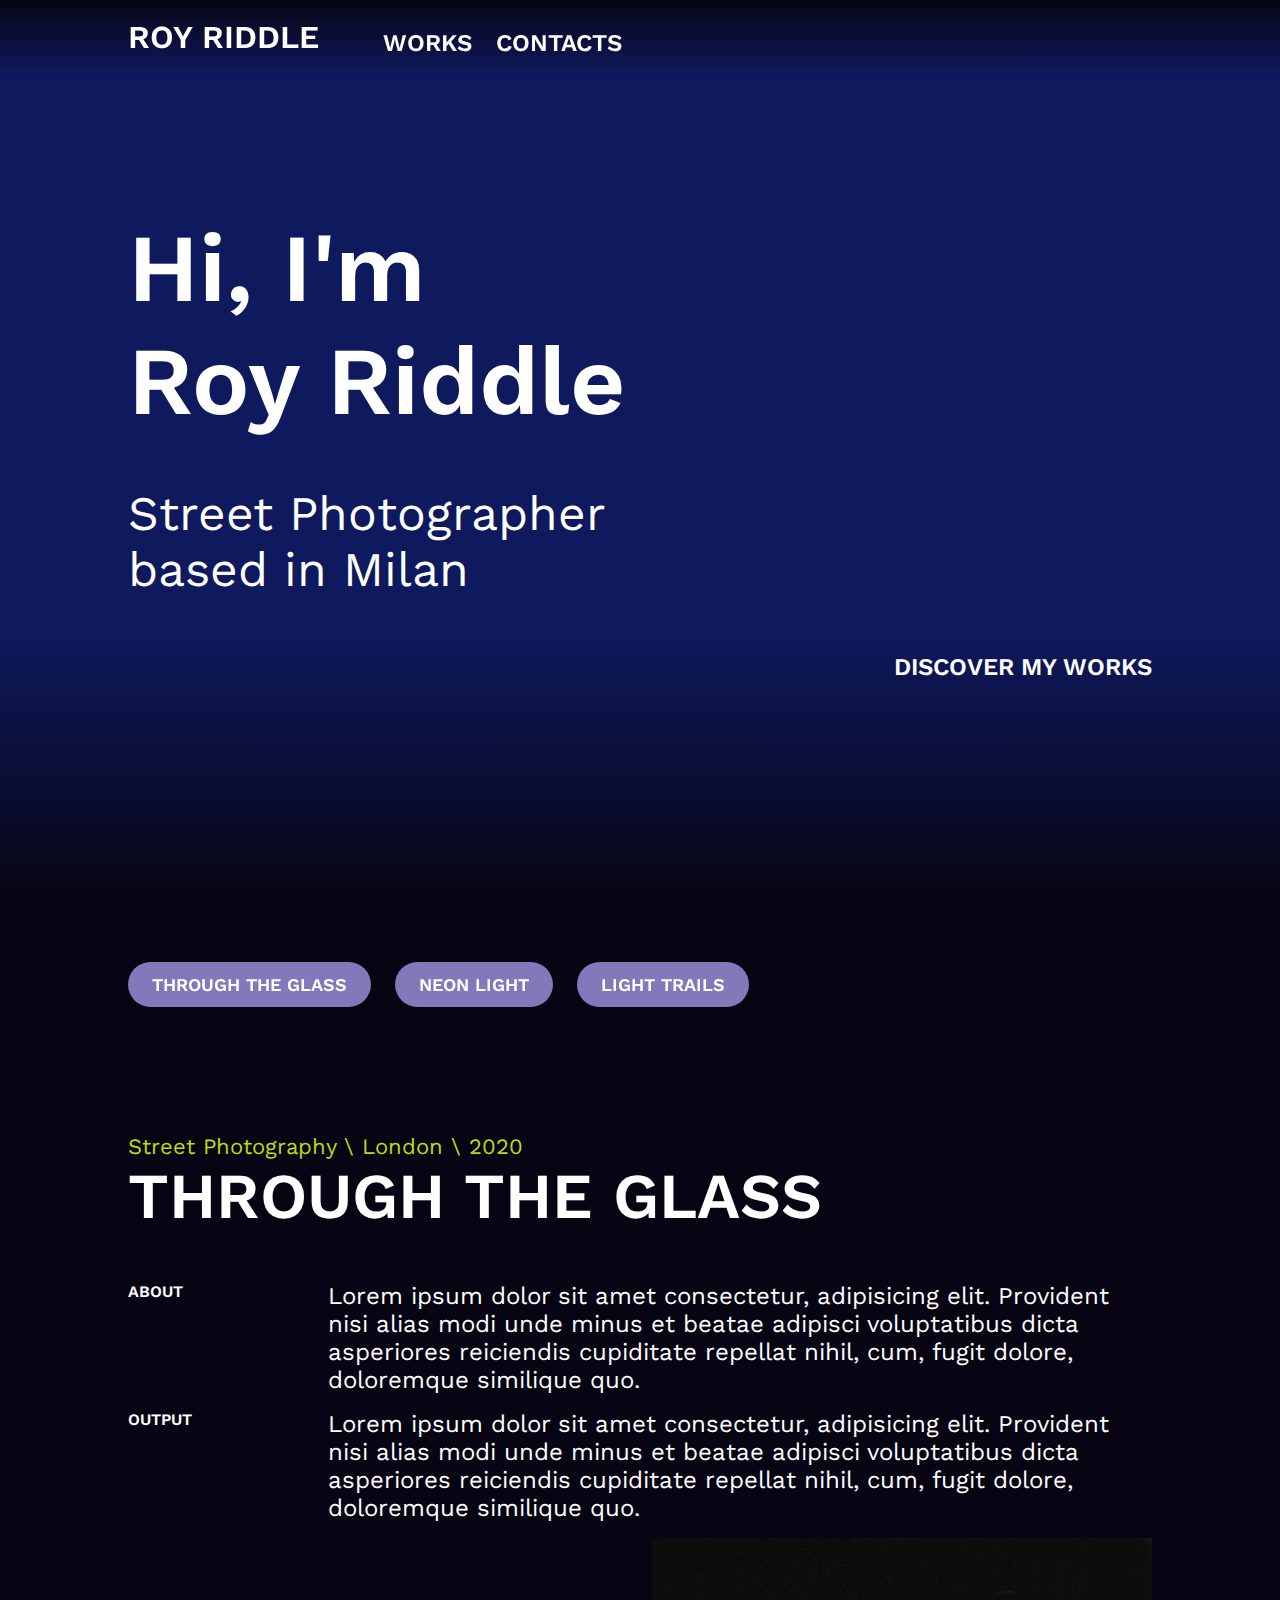
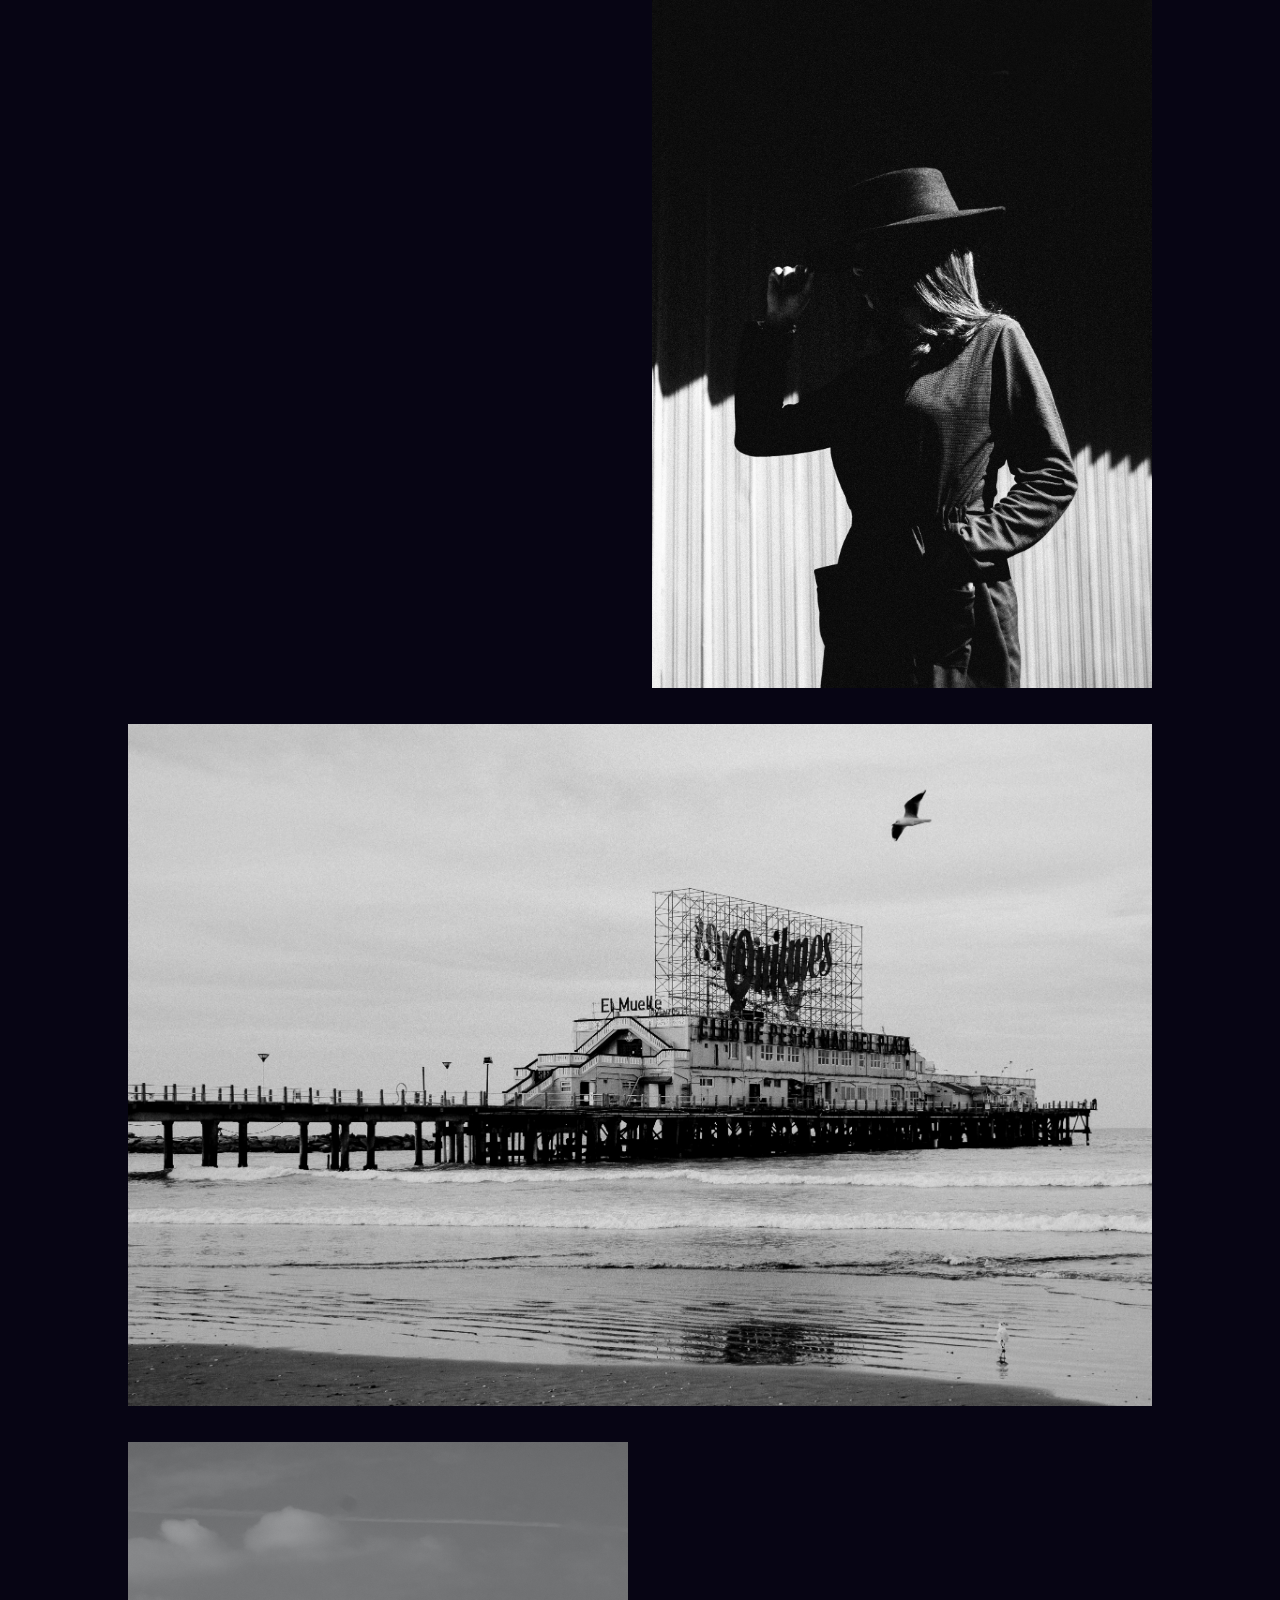
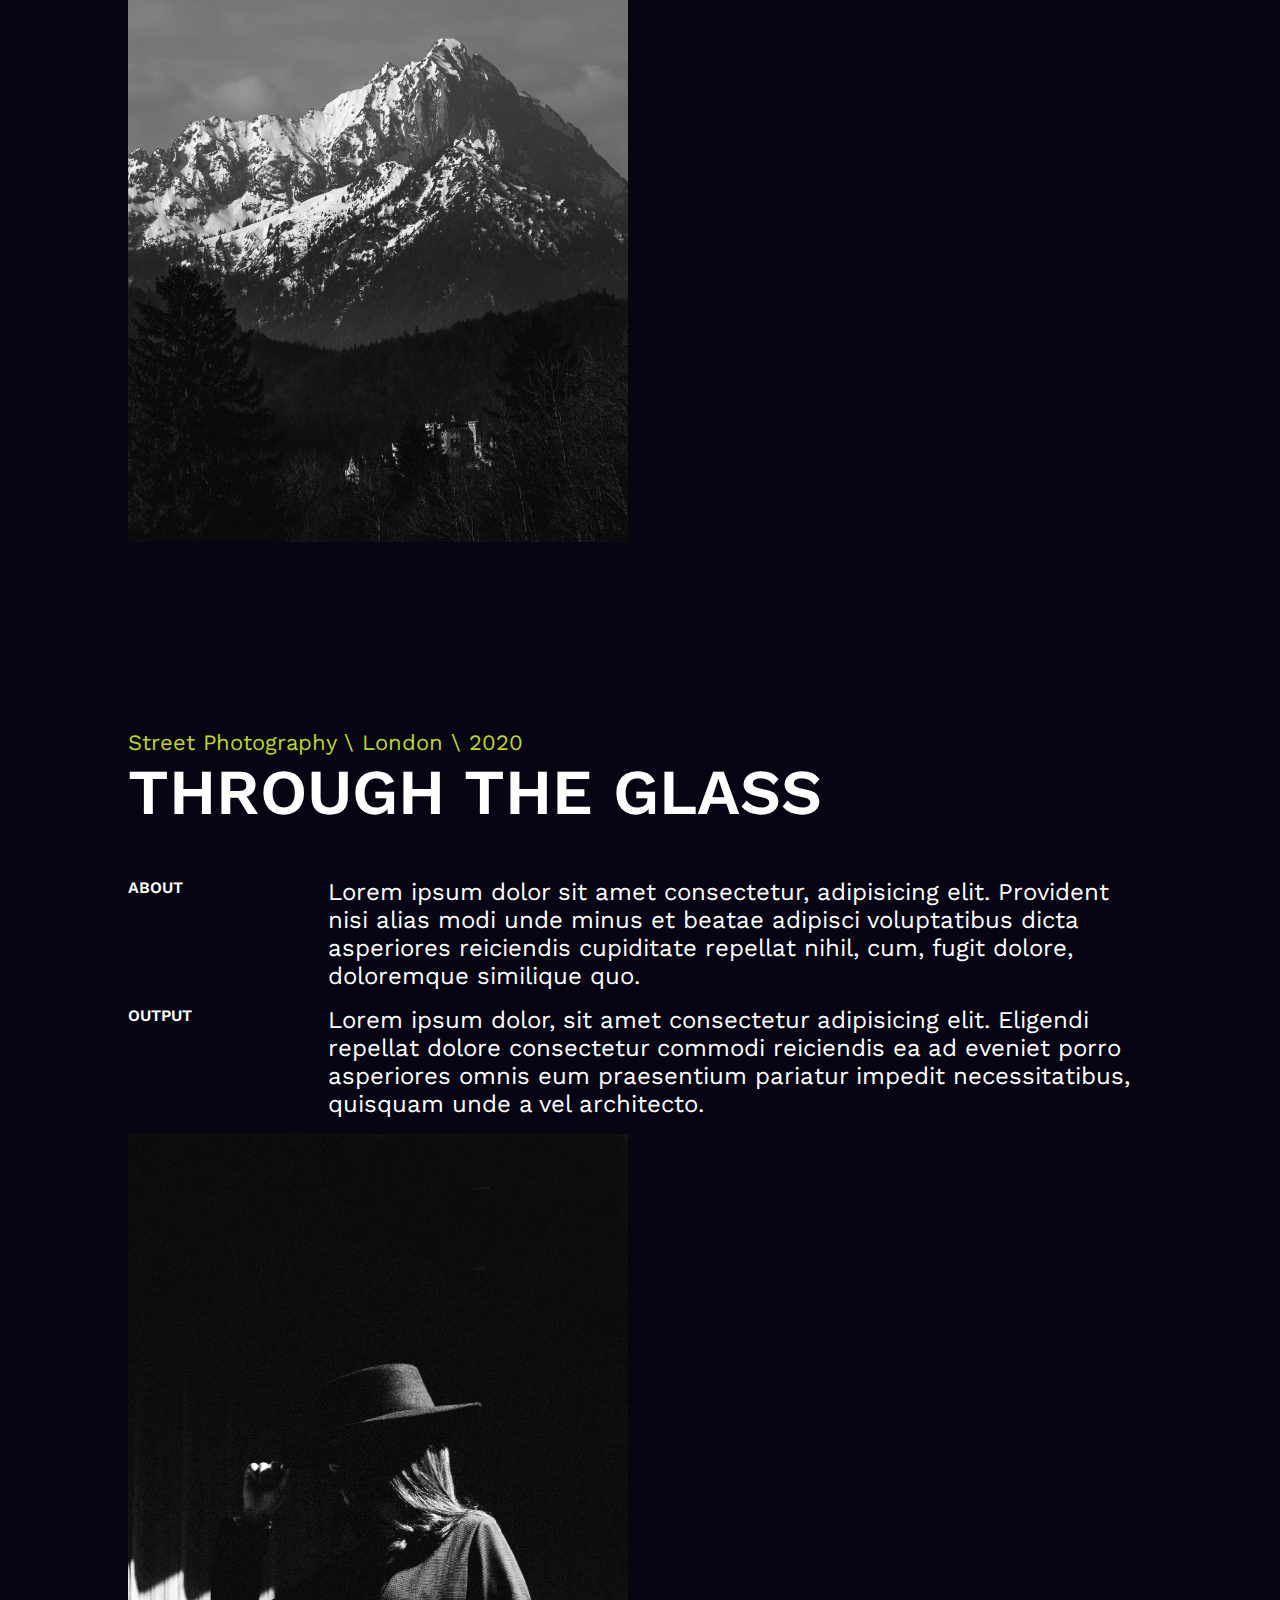
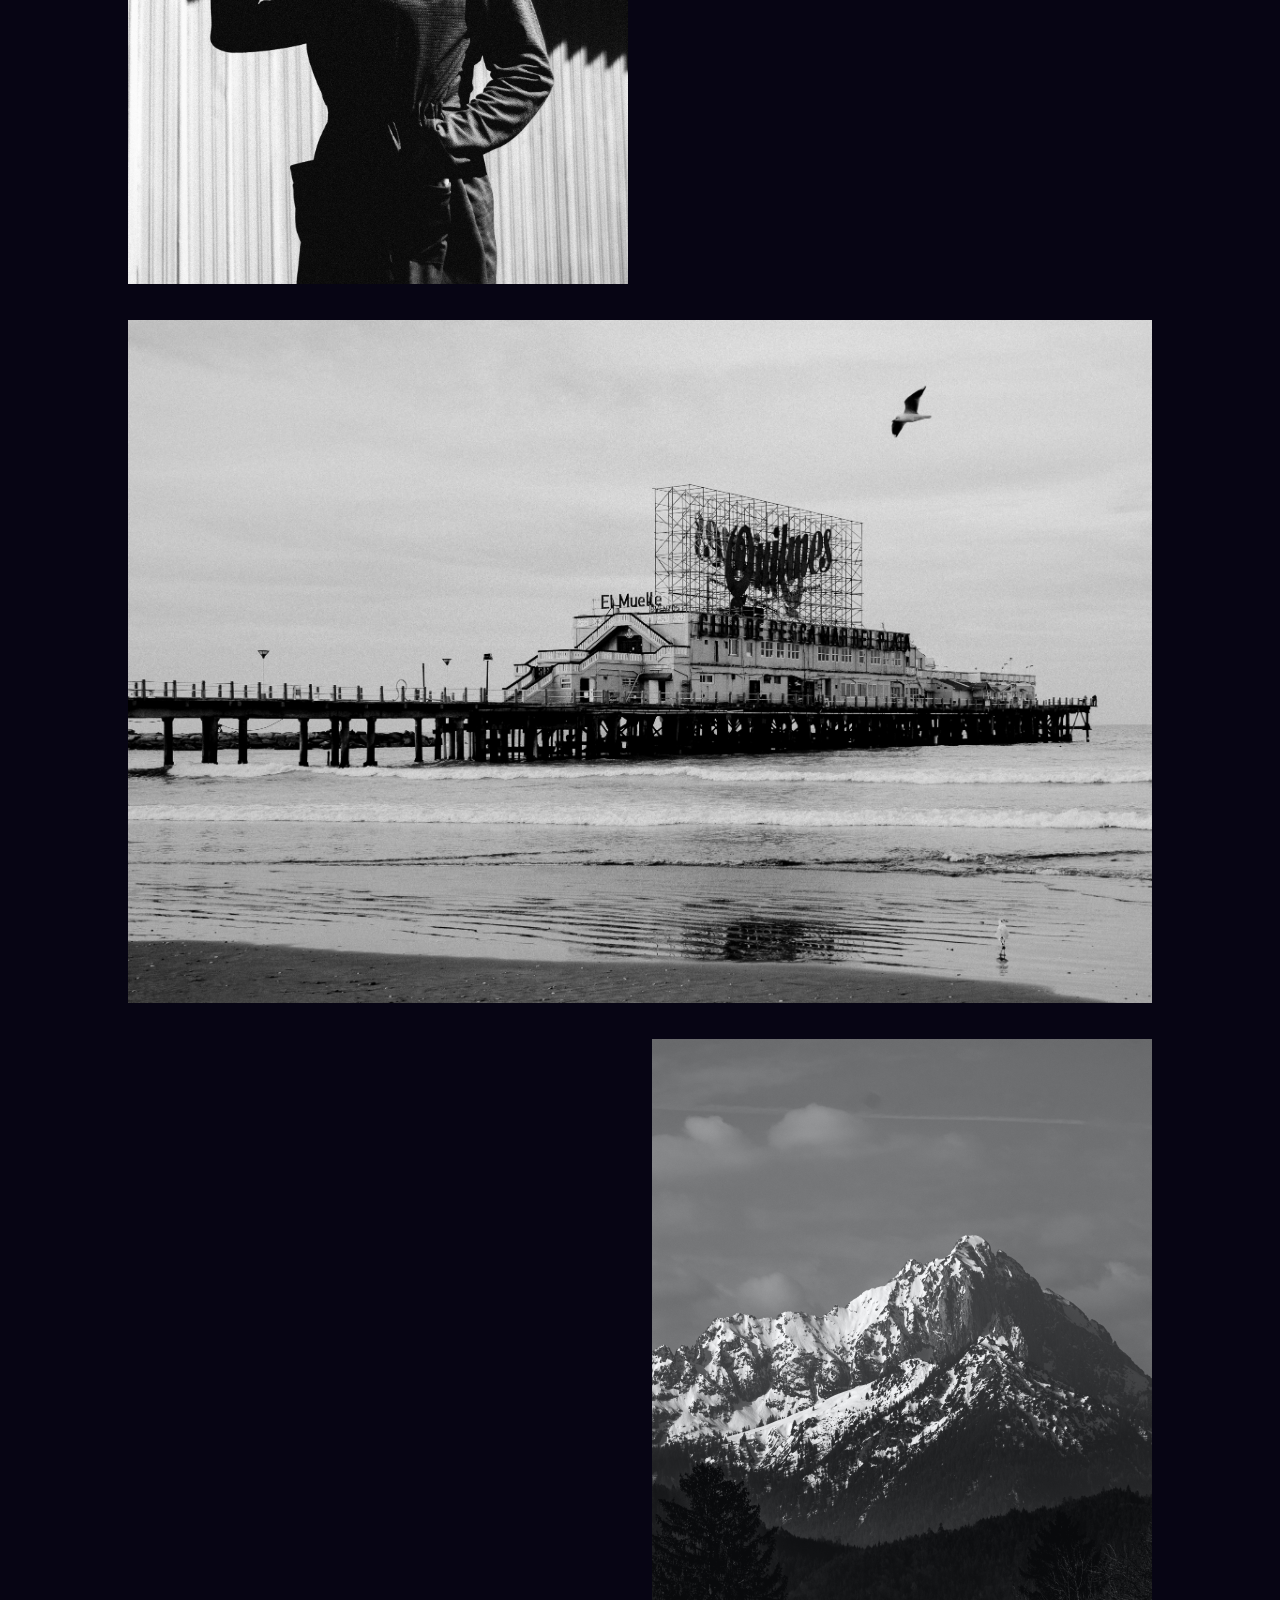
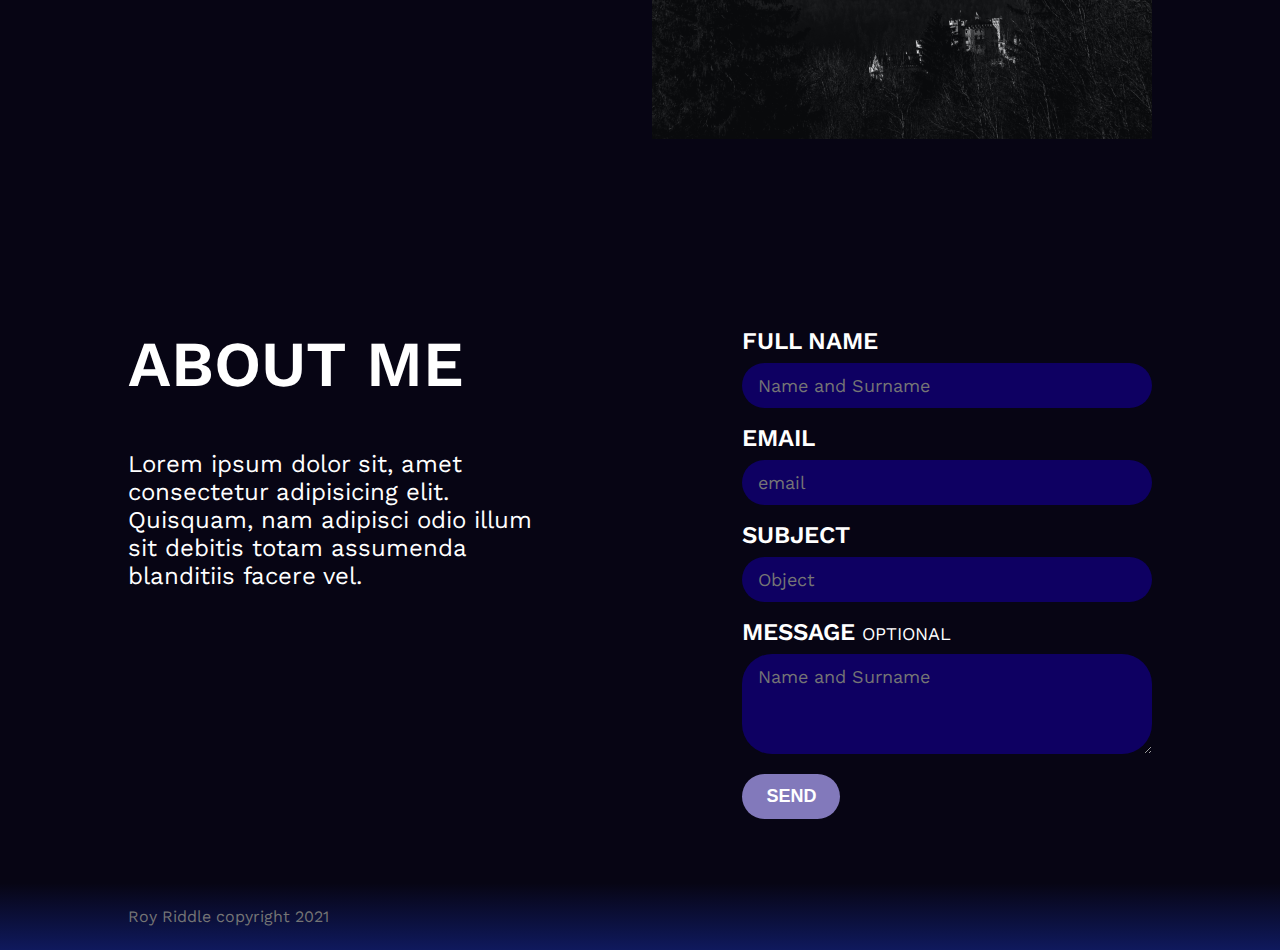
<file: progetto_learnn/index.html>
<!DOCTYPE html>
<html lang="en">
<head>
    <meta charset="UTF-8">
    <meta http-equiv="X-UA-Compatible" content="IE=edge">
    <meta name="viewport" content="width=device-width, initial-scale=1.0">
    <link rel="stylesheet" href="style.css">
    <link rel="preconnect" href="https://fonts.googleapis.com">
    <link rel="preconnect" href="https://fonts.gstatic.com" crossorigin>
    <link href="https://fonts.googleapis.com/css2?family=Work+Sans:ital,wght@0,600;1,400&display=swap" rel="stylesheet">
    <script src="script.js"></script>
    <title>Document</title>
</head>
<body>

  <!--  <h1>Titolo 1</h1>
    <h2>Titolo 2</h2>
    <h3>Titolo 3</h3>

    <a href="#">link</a> 
    <br>

    <button class="button">button</button>
-->
<header class="header">
    <div class="container header-container">
    <div class="logo"> Roy Riddle </div>
    <nav class="menu">
        <ul>
            <li><a href="#works">works</a></li>
            <li><a href="#contacts">Contacts</a></li>
        </ul>
    </nav>
    </div>
</header>


<section class="hero">
    <div class="container hero-content">
        <h1>Hi, I'm <br> Roy Riddle</h1>
        <h3>Street Photographer<br>based in Milan</h3>
        <a class="hero-cta" href="#">Discover my works</a>
    </div>
</section>

<section class="works-menu">
    <div class="container">
        <ul>
            <li><a class="button" href="#">Through the glass</a></li>
            <li><a class="button" href="#">Neon light</a></li>
            <li><a class="button" href="#">Light trails</a></li>
          
        </ul>
    </div>
</section>

<!-- section 1 -->

<section class="works">
    <a class="anchors" id="works"></a>
    <div class="container">

<div class="works-item">
        <div class="works-item-tags">Street Photography \ London \ 2020</div>
        <h2>Through the glass</h2>
    
        <div class="work-info">
            <div class="work-info-label">About</div>
            <div class="work-info-content">
                <p>Lorem ipsum dolor sit amet consectetur, adipisicing elit. Provident nisi alias modi unde minus et beatae adipisci voluptatibus dicta asperiores reiciendis cupiditate repellat nihil, cum, fugit dolore, doloremque similique quo.</p>
            </div>
        </div>
    
        <div class="work-info">
            <div class="work-info-label">Output</div>
            <div class="work-info-content">
                <p>Lorem ipsum dolor sit amet consectetur, adipisicing elit. Provident nisi alias modi unde minus et beatae adipisci voluptatibus dicta asperiores reiciendis cupiditate repellat nihil, cum, fugit dolore, doloremque similique quo.</p>
            </div>
        </div>

        <div class="images">
            <img class="img-verticale image-right" src="images/donna_cowboy.jpg" alt="Donna">
            <img class="img-orizzontale" src="images/el_muelle_orizzon.jpg" alt="Muelle">
            <img class="img-verticale image-left" src="images/montagna.jpg" alt="MOntagna">
        </div>
    
    </div>
    </div>
</section>

<!-- section 2 -->

<section class="works">
    <div class="container">

<div class="works-item">
        <div class="works-item-tags">Street Photography \ London \ 2020</div>
        <h2>Through the glass</h2>
    
        <div class="work-info">
            <div class="work-info-label">About</div>
            <div class="work-info-content">
                <p>Lorem ipsum dolor sit amet consectetur, adipisicing elit. Provident nisi alias modi unde minus et beatae adipisci voluptatibus dicta asperiores reiciendis cupiditate repellat nihil, cum, fugit dolore, doloremque similique quo.</p>
            </div>
        </div>
    
        <div class="work-info">
            <div class="work-info-label">Output</div>
            <div class="work-info-content">
                <p>Lorem ipsum dolor, sit amet consectetur adipisicing elit. Eligendi repellat dolore consectetur commodi reiciendis ea ad eveniet porro asperiores omnis eum praesentium pariatur impedit necessitatibus, quisquam unde a vel architecto.</p>
            </div>
        </div>

        <div class="images">
            <img class="img-verticale image-left" src="images/donna_cowboy.jpg" alt="Donna">
            <img class="img-orizzontale" src="images/el_muelle_orizzon.jpg" alt="Muelle">
            <img class="img-verticale image-right" src="images/montagna.jpg" alt="MOntagna">
        </div>
    
    </div>
    </div>
</section>


<section id="contacts" class="contacts">
    <div class="container contacts-content">
        <div class="contacts-about">
            <h2>About me</h2>
            <p>Lorem ipsum dolor sit, amet consectetur adipisicing elit. Quisquam, nam adipisci odio illum sit debitis totam assumenda blanditiis facere vel.</p>
        </div>
        <div class="contacts-form">
            
            <form name="form-pagina-home" netlify>
        
            <label class="input-label" for="">Full Name</label>
            <input class="input-field" type="text" placeholder="Name and Surname" required name="nome e cognome">

            
            <label class="input-label" for="">Email</label>
            <input class="input-field" type="email" placeholder="email" name="email">

            <label class="input-label" for="">Subject</label>
            <input class="input-field" type="text" placeholder="Object" name="oggetto">

            <label class="input-label" for="">Message <span>Optional</span></label>
            <textarea class="input-textarea" type="text-area" placeholder="Name and Surname"></textarea>

            <button class="button">Send</button>
       
        </form>

        </div>
    </div>
</section>
<span></span>


<footer class="footer">
    <div class="container">
        <div class="copyright">Roy Riddle copyright 2021</div>
    </div>
</footer>

</body>
</html>
</file>
<file: progetto_learnn/style.css>
* {
    box-sizing: border-box;
    margin: 0;
    padding: 0;
}



body {
    background-color: #070514;
    color: #fff;
    font-family: 'Work Sans', sans-serif;
    font-size: 100%;
    min-height: 2000px;
}

h1, h2, h3 {
    margin-bottom: 48px;
}

h1 {
    font-size: 96px;
    font-weight: 600;
    line-height: 113px;
}

@media screen and (max-width: 576px) {
    h1 {
        font-size: 48px;
        line-height: 56px;
    }
}

h2 {
    font-size: 64px;
    font-weight: 600;
    line-height: 75px;
    text-transform: uppercase;
}
    

h3 {
    font-size: 48px;
    font-weight: normal;
    line-height: 56px;
}

p {
    font-size: 24px;
    margin-bottom: 16px;
    font-weight: 400;

}

a {
    font-size: 36px;
    font-weight: 600;
    line-height: 42px;
    color: #fff;
    text-decoration: none;
    text-transform: uppercase;
}

a:hover {
    color: #beda10;
}

.button {
    background-color: #8279bb;
    color: #fff;
    font-size: 18px;
    font-weight: 600;
    text-transform: uppercase;
    padding: 12px 24px;
    border: none;
    border-radius: 36px;
}

.button:hover {
    background-color: #beda10;
    color: #070514;
}

.input-label {
    font-size: 24px;
    font-weight: 600;
    text-transform: uppercase;
    
}

.input-label span {
    font-weight: 400;
    text-transform: uppercase;
    font-size: 18px;
}

.input-field,
.input-textarea {
    font-family: 'Work Sans', sans-serif;
    font-size: 18px;
    font-weight: 400;
    color: #757575;
    background-color: #0e0062;
    padding: 12px 16px;
    width: 100%;
    border: none;
    border-radius: 30px;
    margin: 8px auto 16px auto;
}

.input-textarea {
    height: 100px;
}


.container {
    width: 80%;
    margin-left: auto;
    margin-right: auto;
    max-width: 1140px;
}

section {
    padding-top: 64px;
    padding-bottom: 64px;
}

.hero {
    height: 100vh;
    background: linear-gradient(0deg, rgba(7,5,20,1) 0%, rgba(15,25,93,1) 30%);
}

.hero-content {
    height: 100%;
    display: flex;
    flex-direction: column;
    justify-content: center;
    }

.hero-cta {
    align-self: flex-end;
    font-size: 24px;
}

/*header*/

.header {
    position: fixed;
    top: 0;
    left: 0;
    width: 100%;
    background: linear-gradient(180deg, rgba(7,5,20,1) 0%, rgba(15,25,93,0) 100%);
    z-index: 5;
}


.header-container {
    display: flex;
    align-items: center;
    padding: 10px 0;
    flex-wrap: wrap;
    }

.logo {
    font-size: 32px;
    font-weight: 600;
    line-height: 42px;
    text-transform: uppercase;
    margin-right: 64px;
}

.menu ul {
 list-style-type: none;
 display: flex;
 flex-wrap: wrap;

}

.menu ul li {
    margin-right: 24px;
    margin-top: 12px;
    


}
.menu ul li a {
    font-size: 24px;
}


.works-menu {
    position: sticky;
    top: -5px;
}

@media screen and (max-width: 768px) {
    .works-menu{
        display: none;
    }
    
}

.works-menu ul {
    list-style-type: none;
    display: flex;
    white-space: nowrap;
}

.works-menu ul li {
    margin-right: 24px;
}


.works {
    
}

.works-item {
    margin-bottom: 24px;

}

.works-item-tags {
    font-size: 22px;
    color: #beda10;
    font-weight: normal;

}

.work-info {
    display: flex;
    flex-wrap: wrap;
}

.work-info-label {
    font-weight: 600;
    text-transform: uppercase;
    width: 200px;
    flex-grow: 0;
    flex-shrink: 1;
    
}


.work-info-content {
    width: 70%;
    flex-grow: 1;
    flex-shrink: 1;
}

img.img-verticale {
    width: 500px;
}

img.img-orizzontale  {
    width: 100%;
}

.images {
    display: flex;
    flex-direction: column;
    align-items: center;
}

.images img {
    margin-bottom: 36px;
    max-width: 100%;
}

.image-right {
    align-self: flex-end;
}

.image-left {
    align-self: flex-start;
}


.contacts {

}

.contacts-content {
    display: flex;
    justify-content: space-between;
}

.contacts-about,
.contacts-form {
    width: 40%;
    flex-grow: 0;
    flex-shrink: 0;
}

@media screen and (max-width: 768px) {
    .contacts-content {
        flex-direction: column;
       
    }
    
    .contacts-about,
    .contacts-form {
        width: 100%;
}
}

.footer {
    background: linear-gradient(180deg, rgba(7,5,20,0) 0%, rgba(15,25,93,1) 100%);
    padding: 24px 0;
}


.copyright {
    color: #757575;
}

.anchors {
    visibility: hidden;
    position: relative;
    top:-150px;
}
</file>
